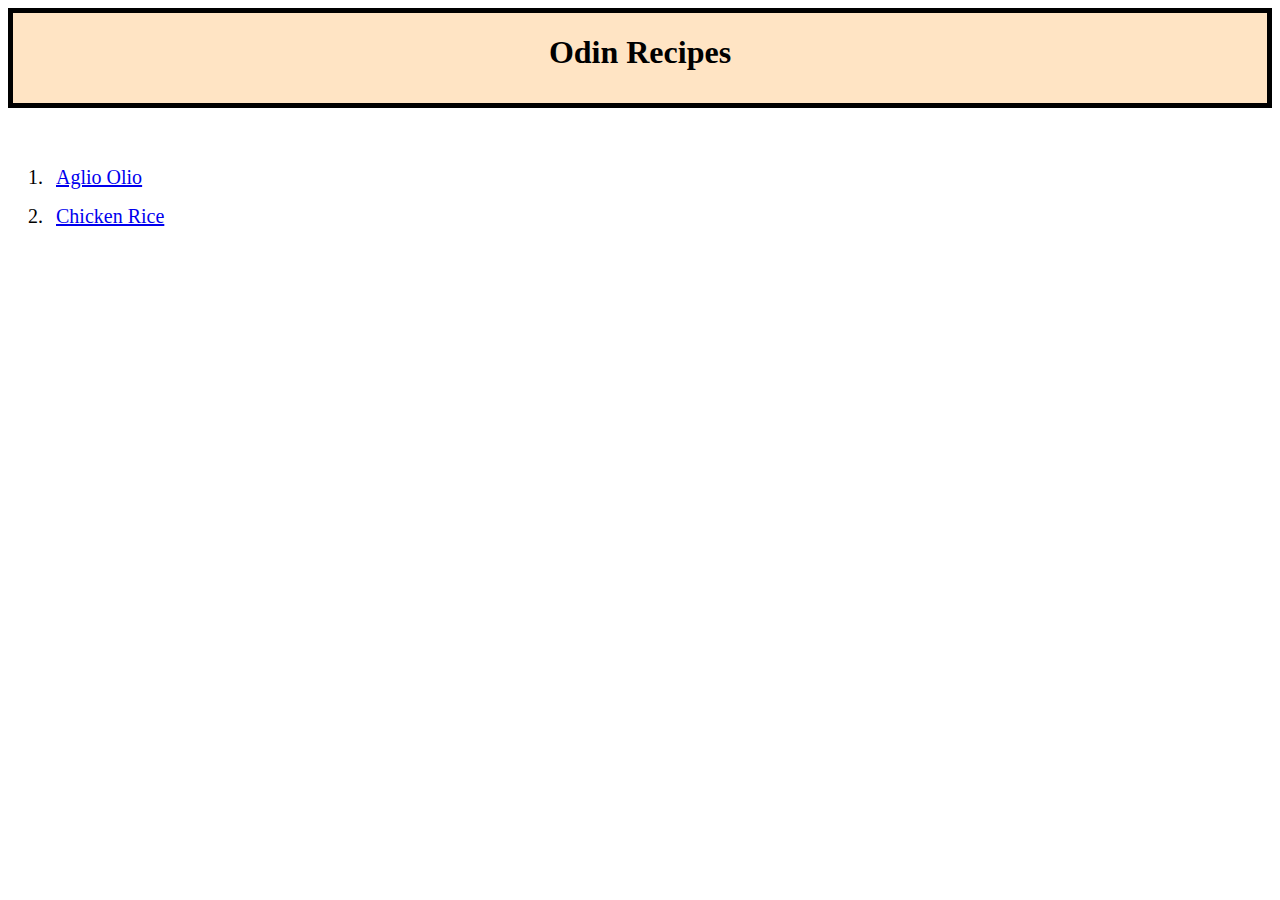
<file: index.html>
<!DOCTYPE html>
<html lang="en">
    <head>
        <meta charset="UTF-8">
        <title>Homepage</title>
        <link rel="stylesheet" href="style.css">
    </head>

    <body>
        <div class="box"><h1>Odin Recipes</h1></div>
        <p><ol>
            <li class="recipes"><a href="recipes/aglio.html" target="_blank">Aglio Olio</a></li>
            <li class="recipes"><a href="recipes/chickenrice.html" target="_blank">Chicken Rice</a></li>
        </ol>
    </p>
</file>
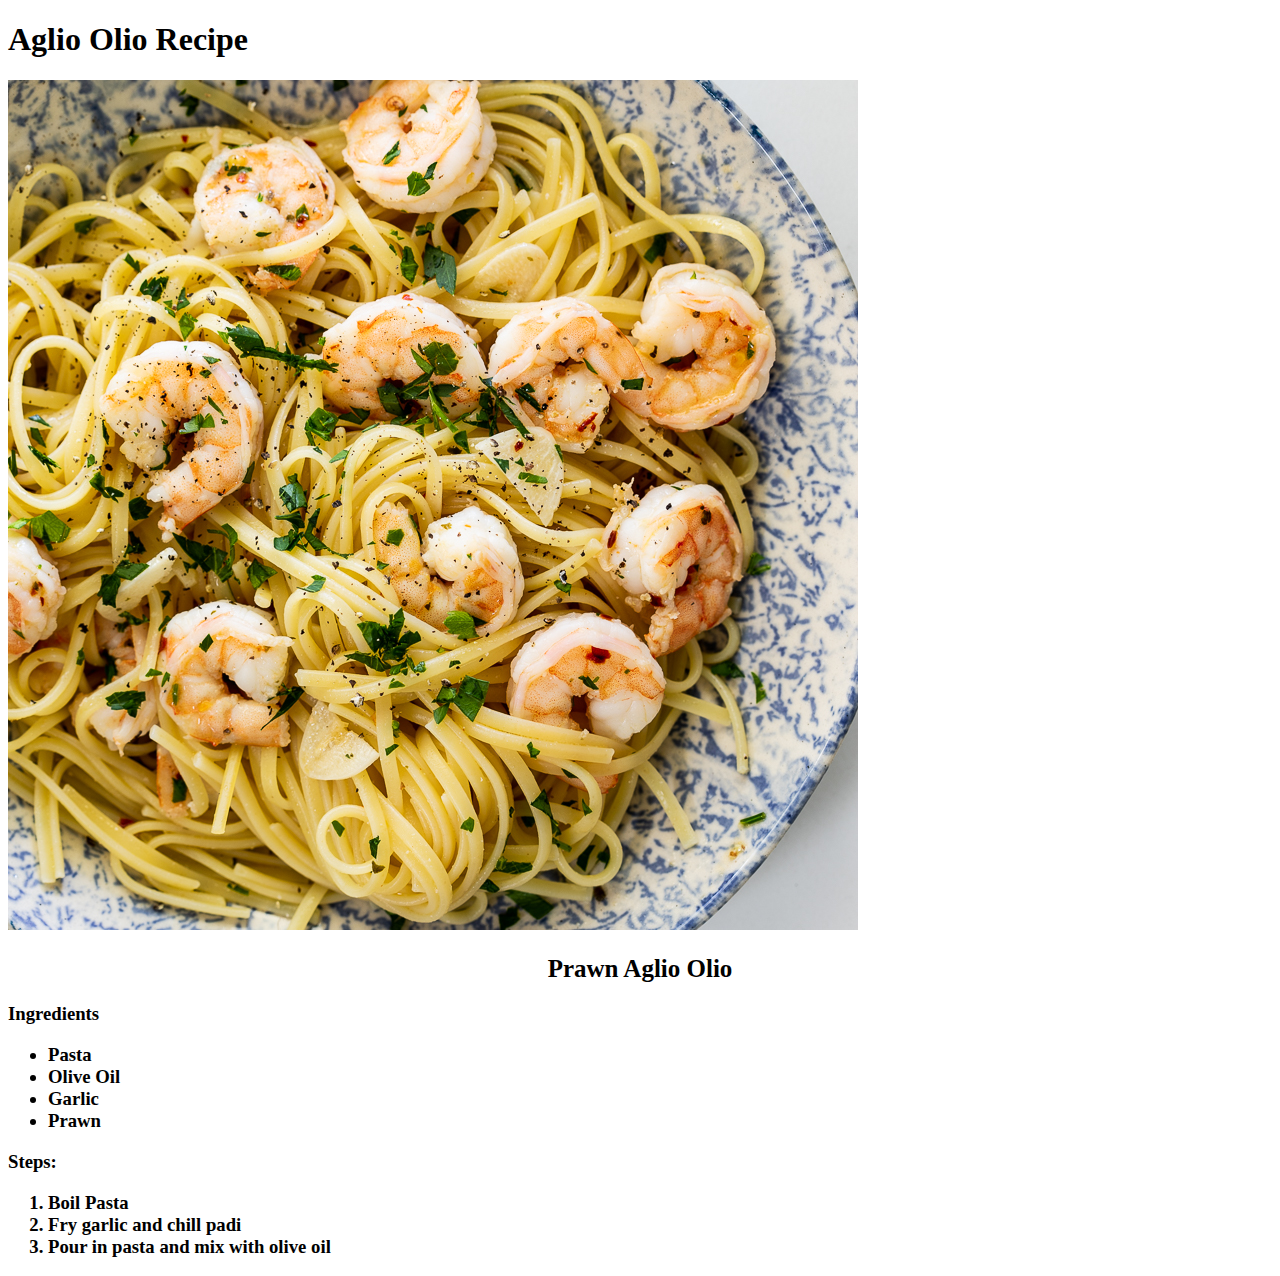
<file: recipes/aglio.html>
<!DOCTYPE html>
<html lang="en">
    <head>
        <meta charset="UTF-8">
        <title>Aglio Olio</title>
        <link rel="stylesheet" href="../style.css">
    </head>

    <body>
        <h1>Aglio Olio Recipe</h1>
        <img src="../images/aglio.jpg">
        <h2>Prawn Aglio Olio</h2>
        <h3>Ingredients<ul>
            <li>Pasta</li>
            <li>Olive Oil</li>
            <li>Garlic</li>
            <li>Prawn</li>
        </ul>
    </h3>
        <h3>Steps:<ol>
            <li>Boil Pasta</li>
            <li>Fry garlic and chill padi</li>
            <li>Pour in pasta and mix with olive oil</li>
        </ol>
    </h3>
    </body>
</file>
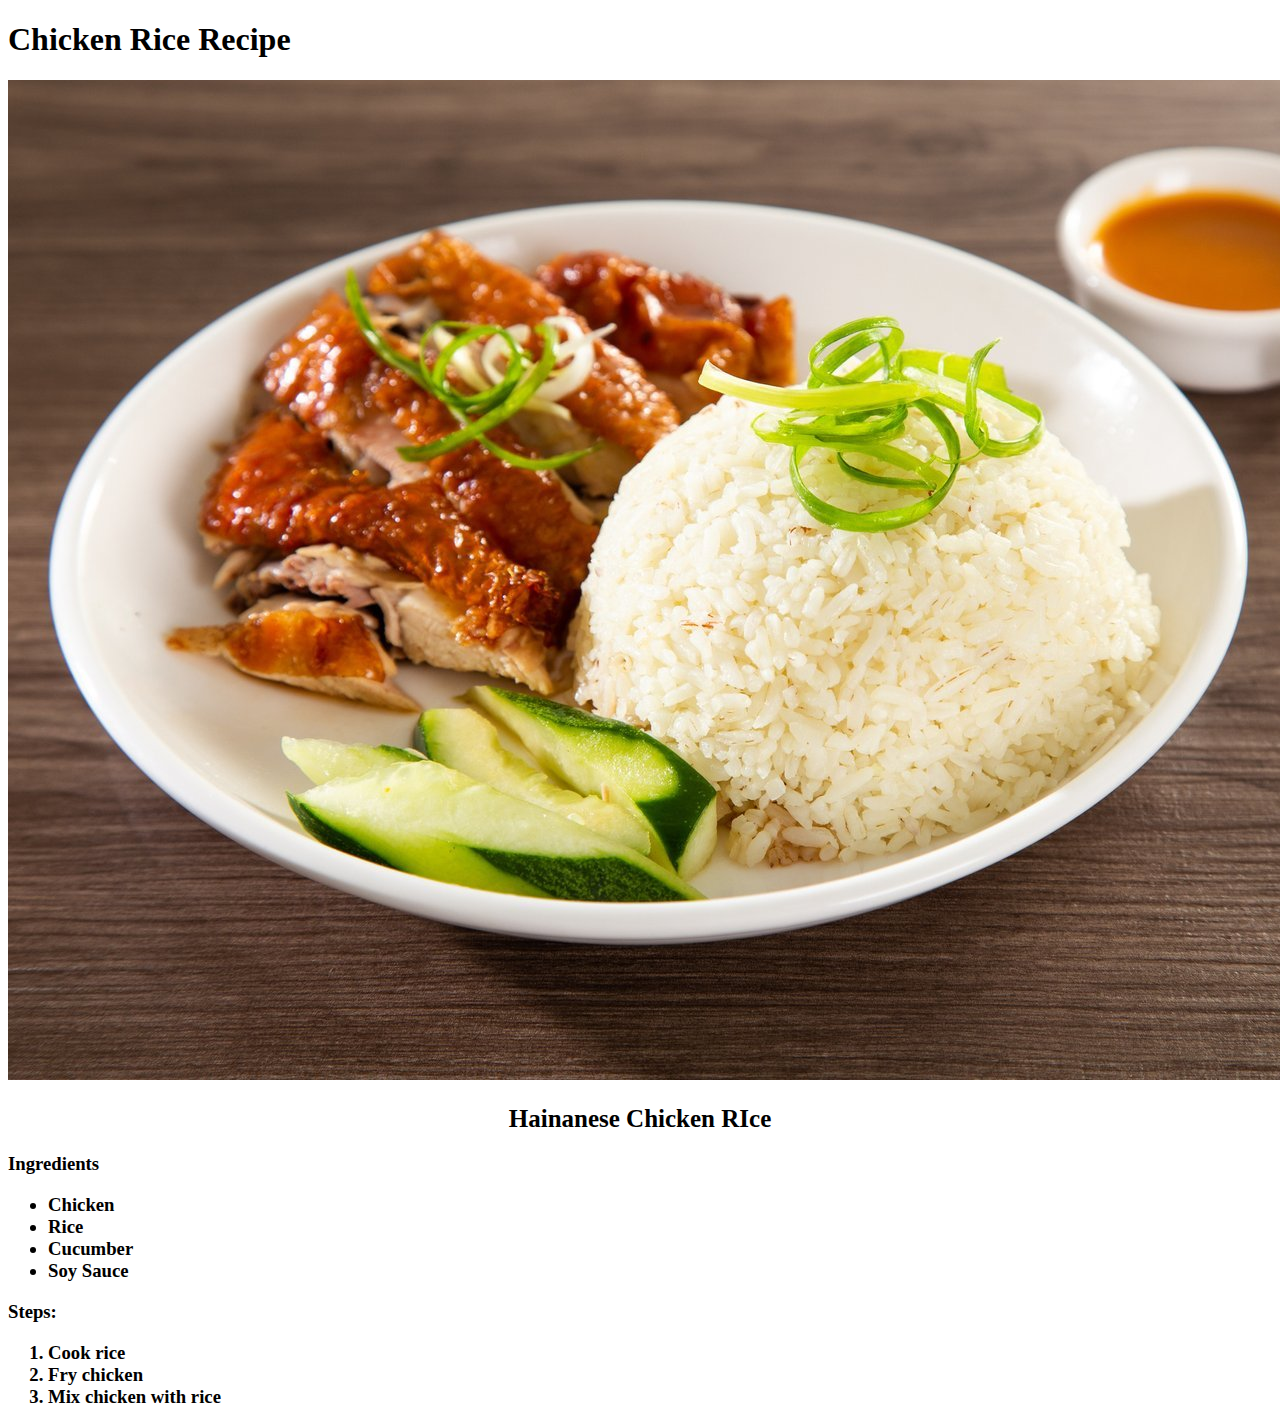
<file: recipes/chickenrice.html>
<!DOCTYPE html>
<html lang="en">
    <head>
        <meta charset="UTF-8">
        <title>Chicken RIce</title>
        <link rel="stylesheet" href="../style.css">
    </head>

    <body>
        <h1>Chicken Rice Recipe</h1>
        <img src="../images/chickenrice.jpg">
        <h2>Hainanese Chicken RIce</h2>
        <h3>Ingredients<ul>
            <li>Chicken</li>
            <li>Rice</li>
            <li>Cucumber</li>
            <li>Soy Sauce</li>
        </ul>
    </h3>
        <h3>Steps:<ol>
            <li>Cook rice</li>
            <li>Fry chicken</li>
            <li>Mix chicken with rice</li>
        </ol>
    </h3>
    </body>
</file>
<file: style.css>
.box {
    width: auto;
    height: 100px;
    box-sizing: border-box;
    text-align: center;
    background-color: bisque;
    border: 5px solid black;
    padding: auto;
    margin-bottom: 50px;
}

h2 {
    text-align: center;
    font-size: 25px;
}

.recipes {
    font-size:20px;
    padding: 8px;
}
</file>
